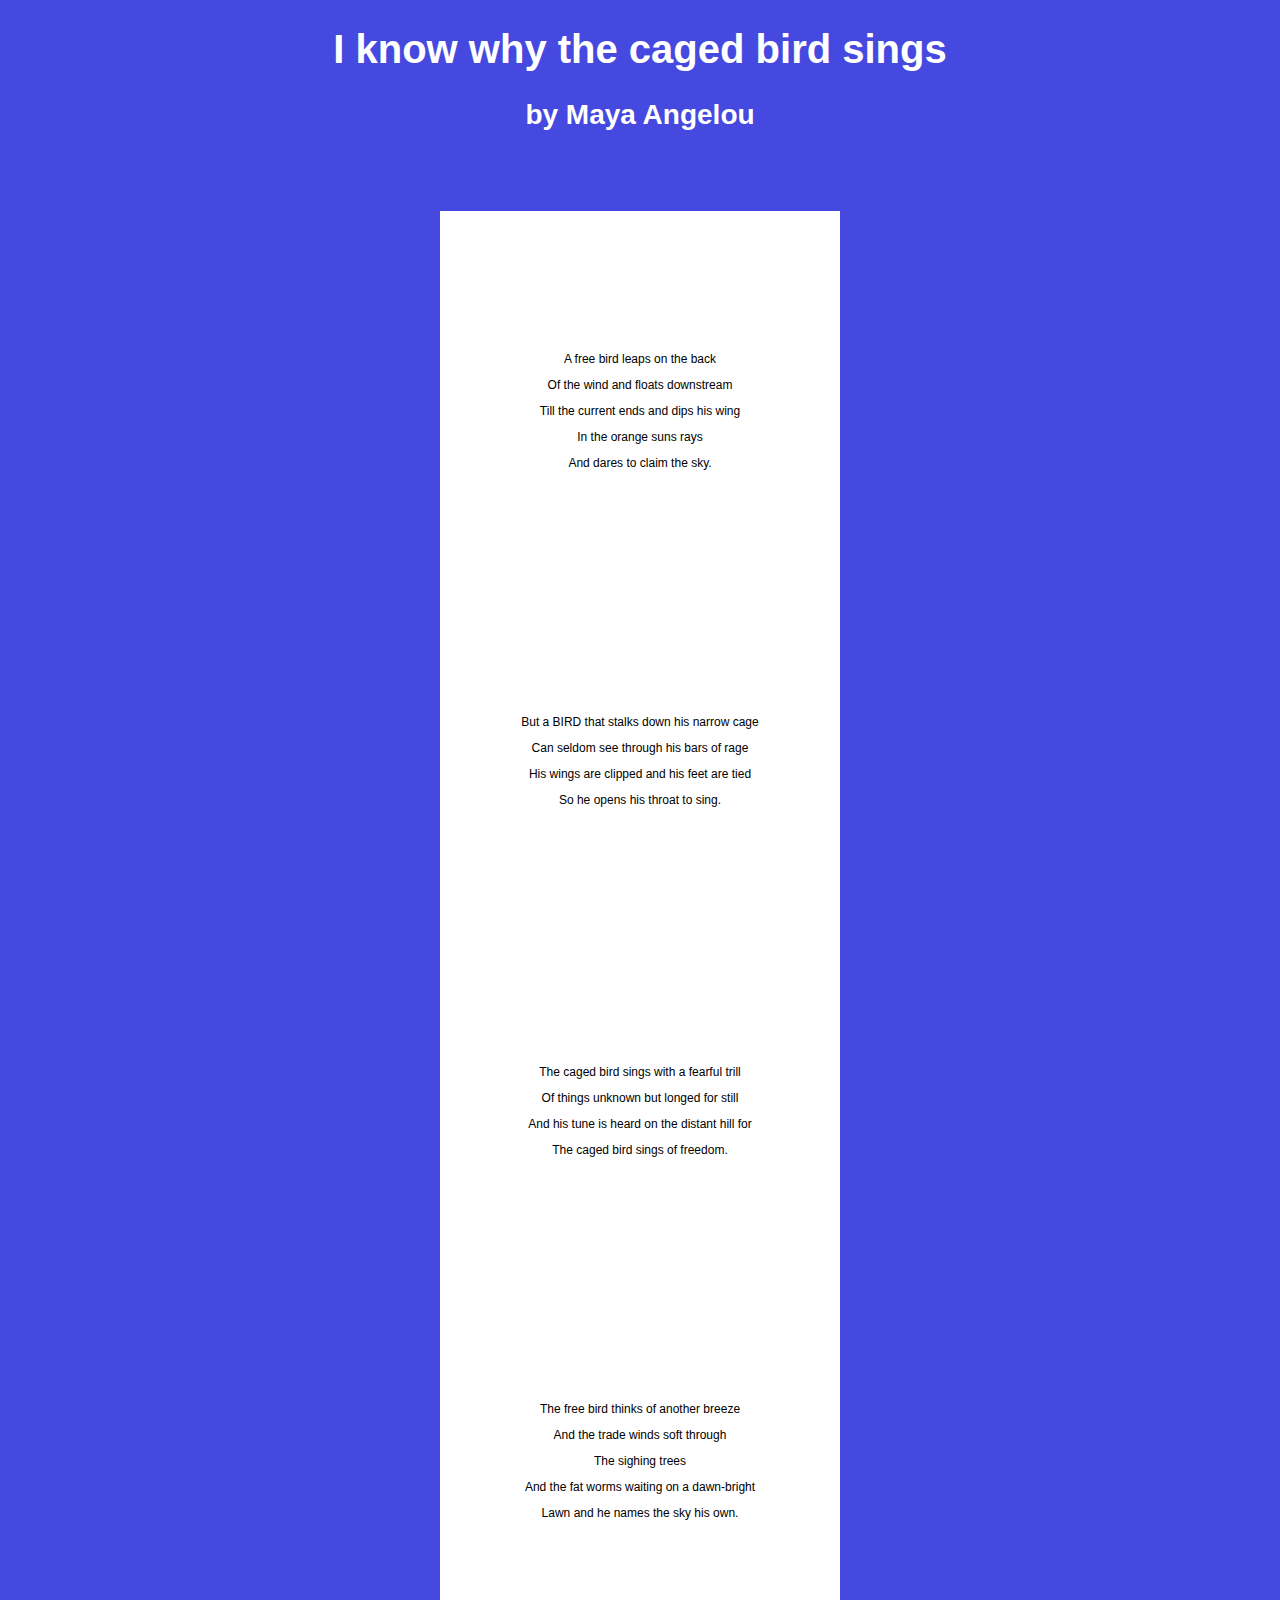
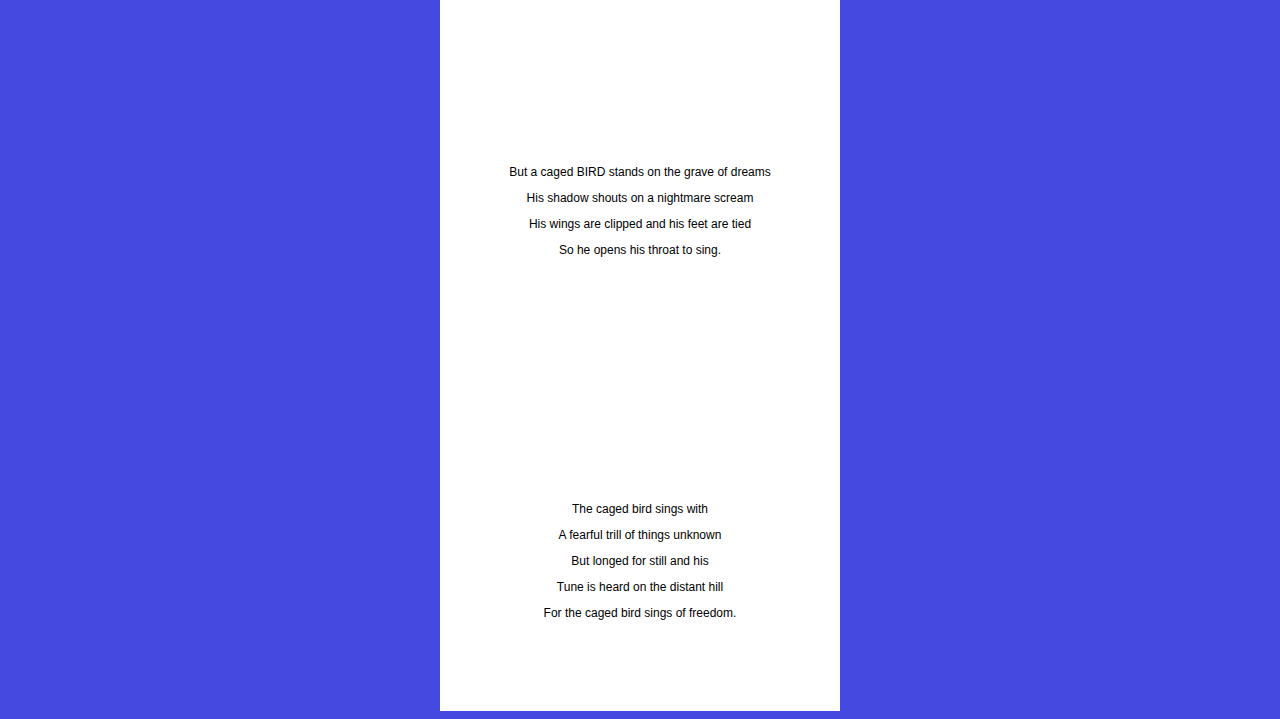
<file: index.html>
<!DOCTYPE html>
<html>
<head>
	<meta charset="utf-8">
	<meta name="viewport" content="width=device-width, initial-scale=1">
	<link rel="stylesheet" type="text/css" href="assets/style.css">
	<simos177>
	<git@github.com:simos177/jan-23.git>
	
		

</head>
<body>
	
	<div class= "header1">
	<h1>I know why the caged bird sings</h1>
	
	</div>

	<div class= "header2">
		<h1>by Maya Angelou</h1>
		</div>

	<div class= "bodytext">
		<center>

	<div class= "text1">
		<p>A free bird leaps on the back</p>
		<p>Of the wind and floats downstream </p>
		<p>Till the current ends and dips his wing </p>
		<p>In the orange suns rays</p>
		<p>And dares to claim the sky.</p>
	</div>

	<div class= "text2">
		<p>But a BIRD that stalks down his narrow cage</p>
		<p>Can seldom see through his bars of rage</p>
		<p>His wings are clipped and his feet are tied</p>
		<p>So he opens his throat to sing.</p>
	</div>

	<div class= "text3">
		<p>The caged bird sings with a fearful trill</p>
		<p>Of things unknown but longed for still</p>
		<p>And his tune is heard on the distant hill for</p>
		<p>The caged bird sings of freedom.</p>
	</div>

	<div class= "text4">
		<p>The free bird thinks of another breeze</p>
		<p>And the trade winds soft through</p>
		<p>The sighing trees</p>
		<p>And the fat worms waiting on a dawn-bright</p>
		<p>Lawn and he names the sky his own.</p>
	</div>

	<div class= "text4">
		<p>But a caged BIRD stands on the grave of dreams</p>
		<p>His shadow shouts on a nightmare scream</p>
		<p>His wings are clipped and his feet are tied</p>
		<p>So he opens his throat to sing.</p>
	</div>

	<div class= "text4">
		<p>The caged bird sings with</p>
		<p>A fearful trill of things unknown</p>
		<p>But longed for still and his</p>
		<p>Tune is heard on the distant hill</p>
		<p>For the caged bird sings of freedom.</p>
	</div>
</center>
</div>

</body>
</html>
</file>
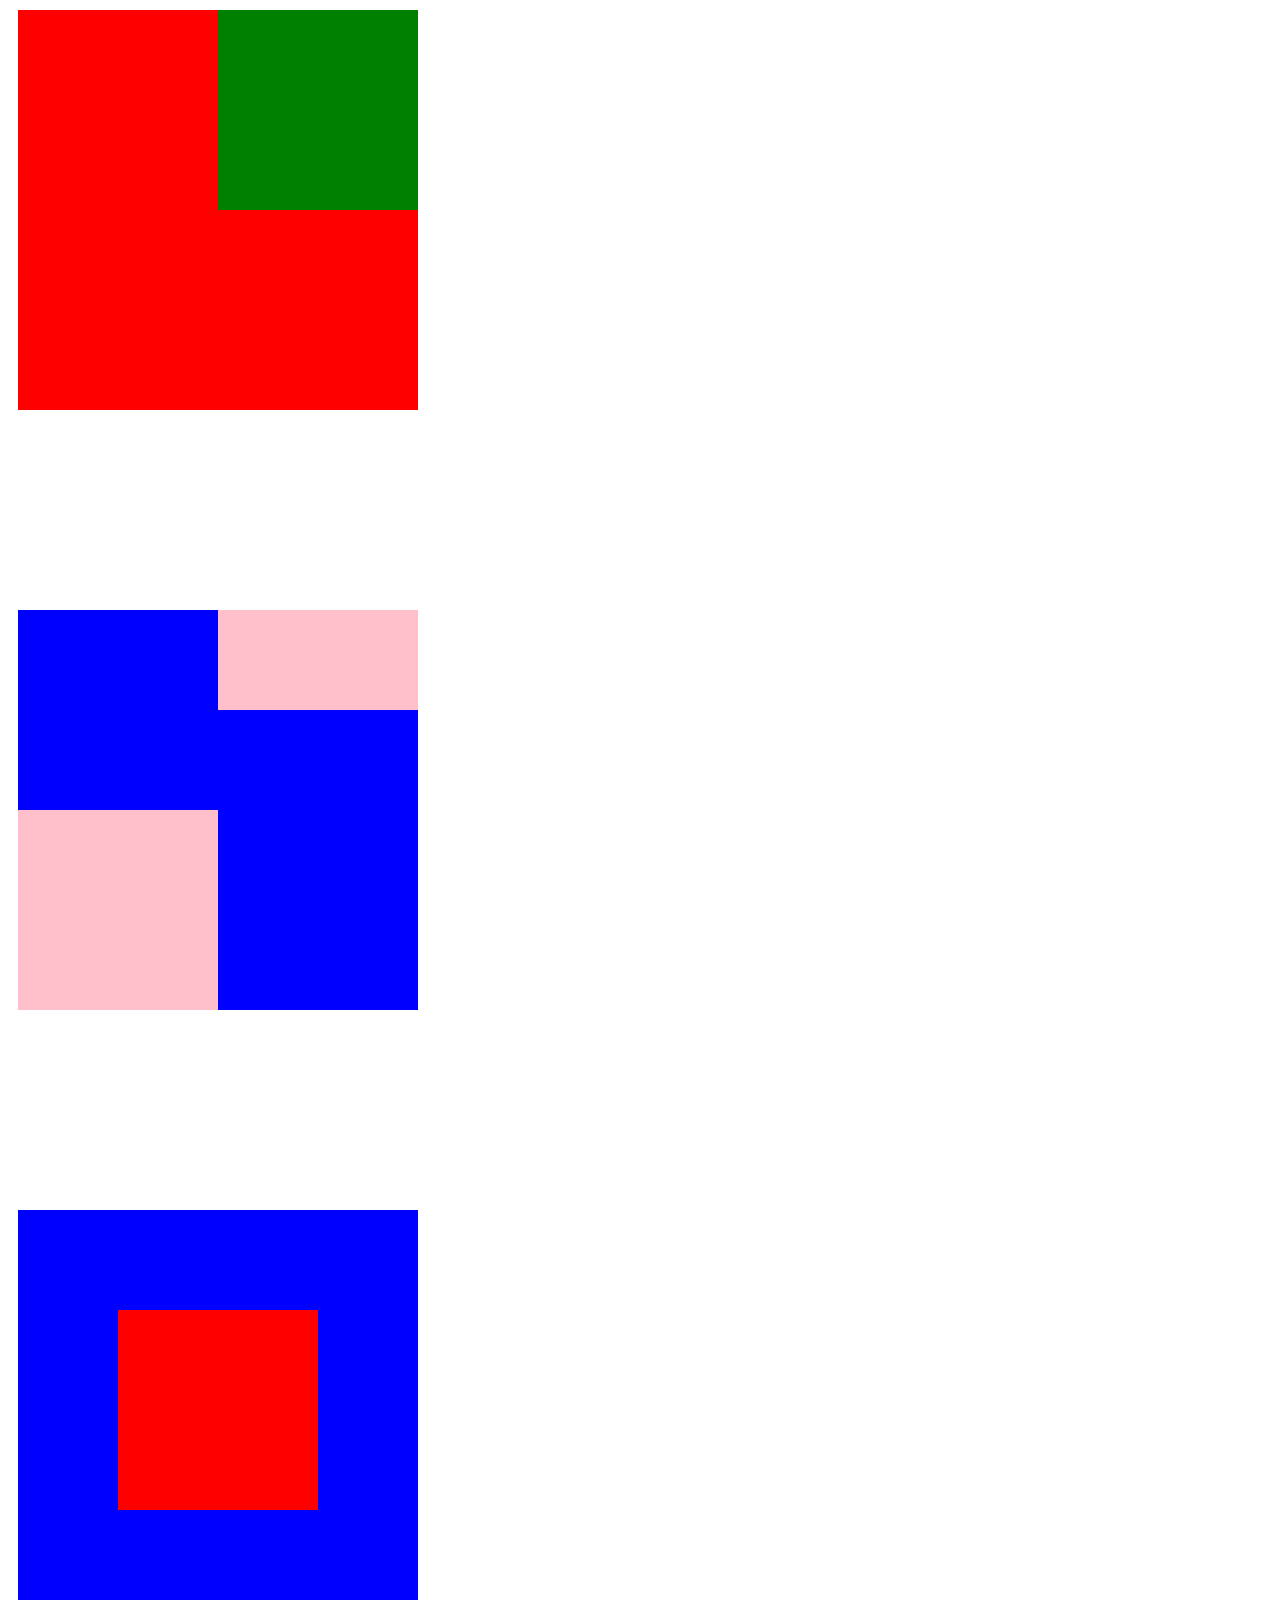
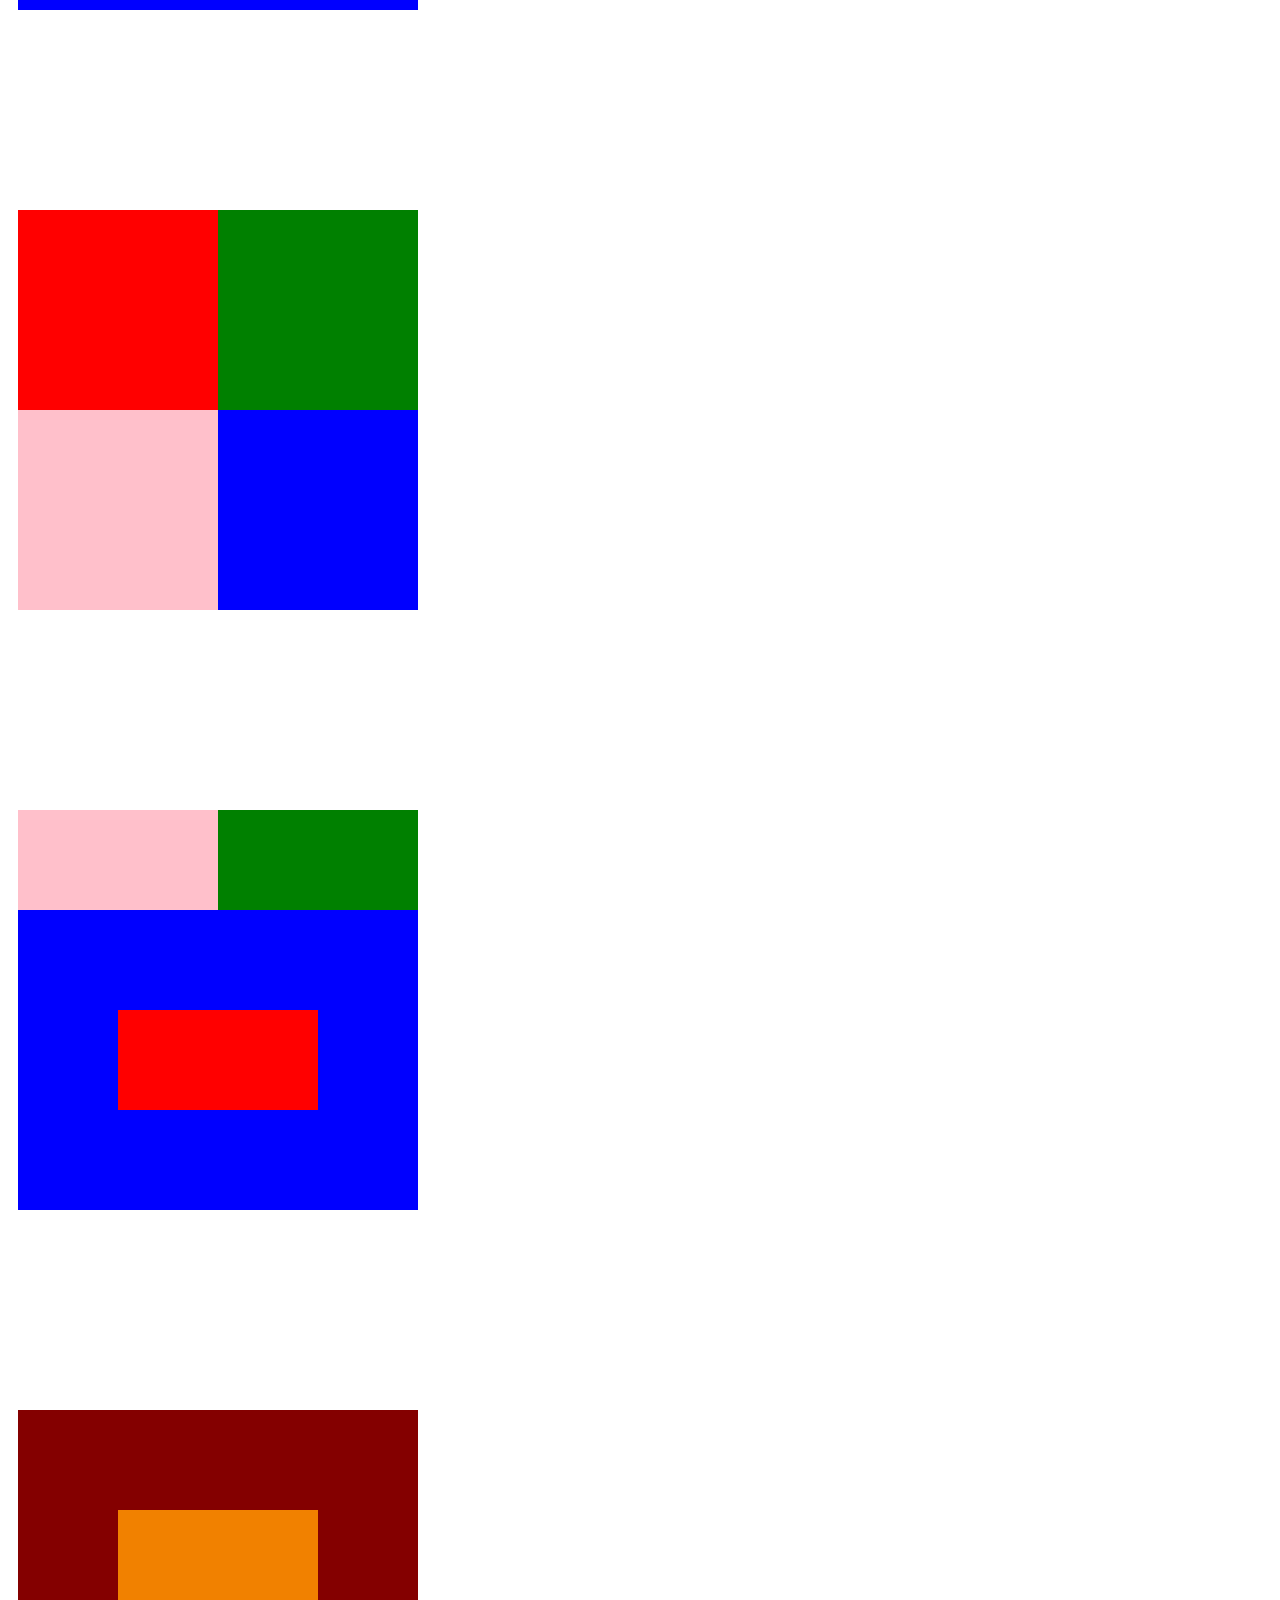
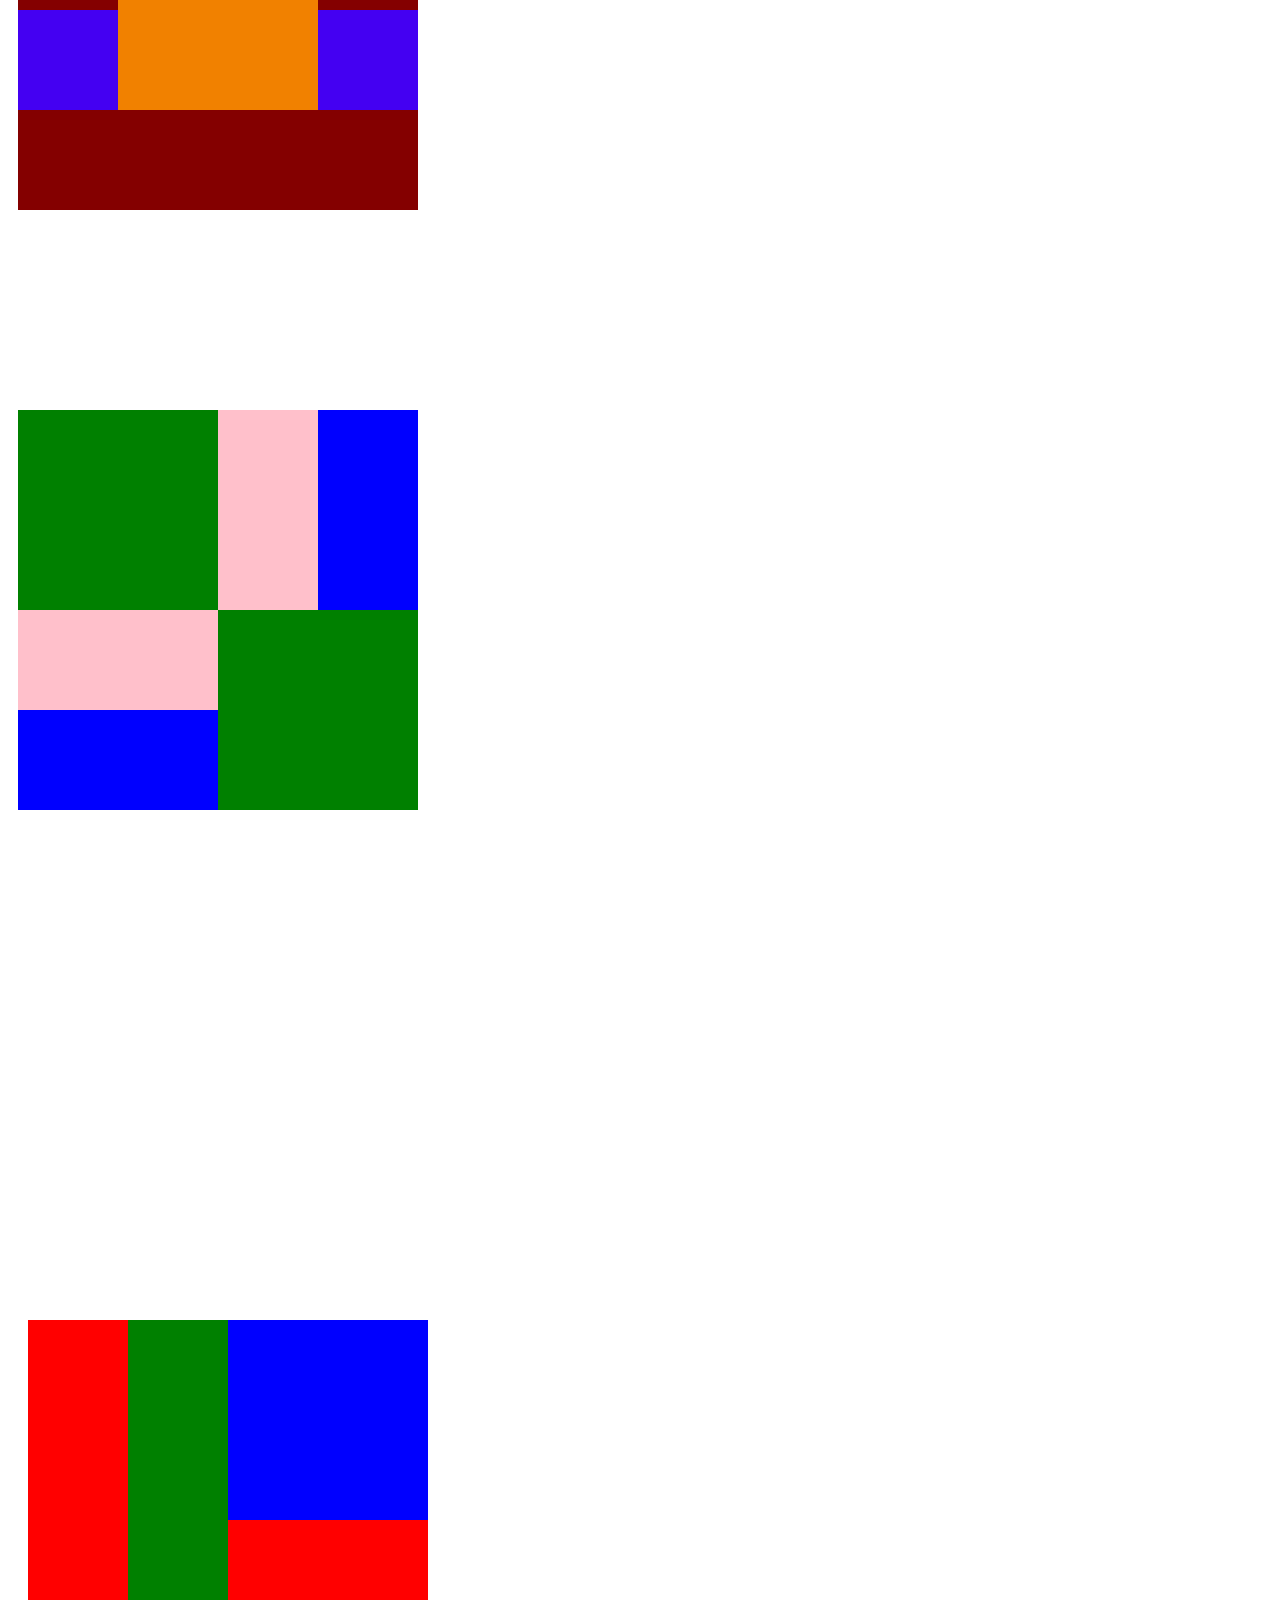
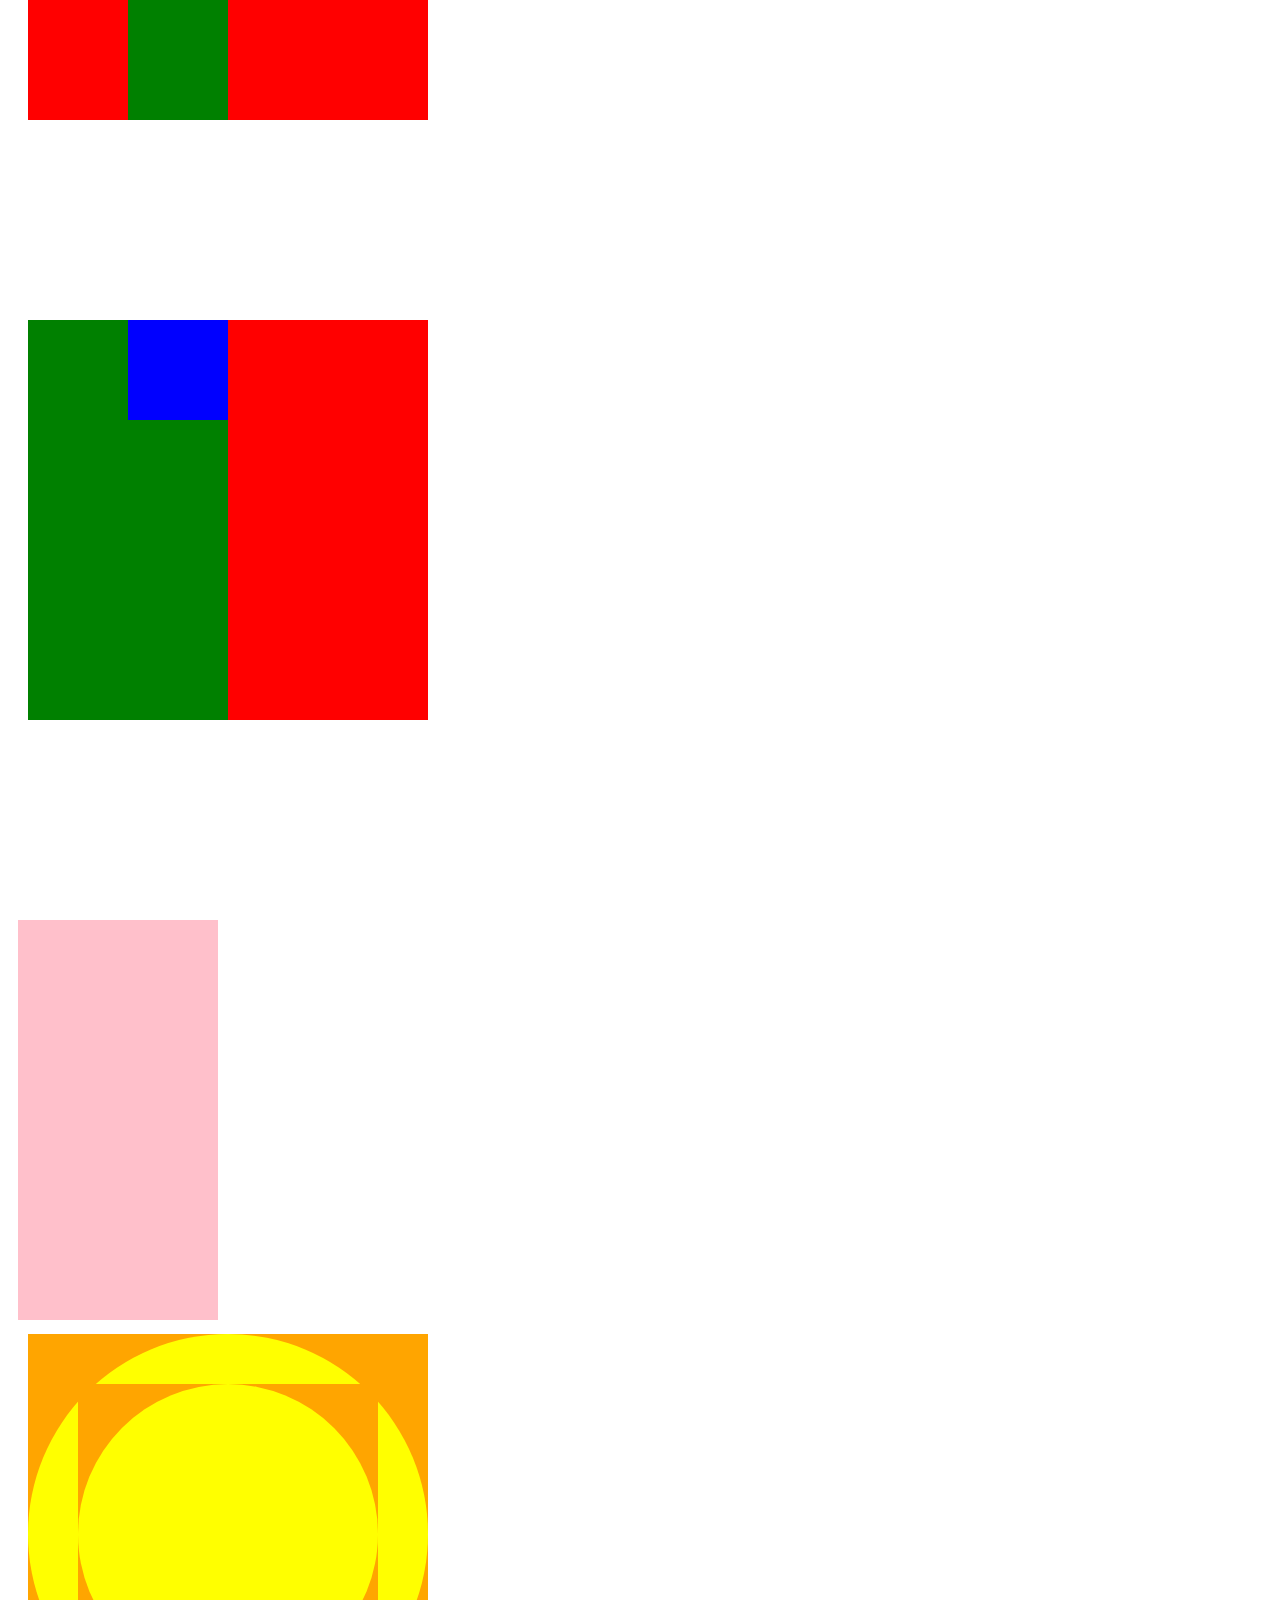
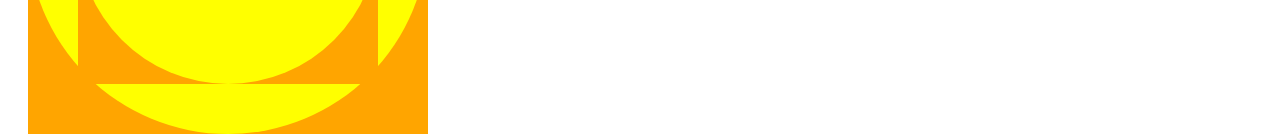
<file: type.html>
<!DOCTYPE html>
<html>
<head>
	<title></title>

	<style type="text/css">

		.square1{
			position: relative;
			width: 400px;
			height: 400px;
			margin: 10px;
			margin-bottom: 200px;
			background-color: red;
		}

		.square1_small{
			position: relative;
			width: 50%;
			height: 50%;
			background-color: green;
			margin-left: 200px;
		}

		.square2{
			position: relative;
			width: 400px;
			height: 400px;
			margin: 10px;
			margin-bottom: 200px;
			background-color: blue;
		}

		.square2_small{
			position: relative;
			width: 50%;
			height: 25%;
			background-color: pink;
			margin-left: 200px;
		}

		.square2_bottom{
			position: relative;
			width: 50%;
			height: 50%;
			background-color: pink;
			margin-top: 100px;
		}
		.square3{
			position: relative;
			width: 200px;
			height: 200px;
			margin: 10px;
			border-style: solid;
			border-color: blue;
			border-width: 100px;
			margin-bottom: 200px;
			background-color: red;
		}

		.square4{
			position: relative;
			width: 400px;
			height: 400px;
			margin: 10px;
			margin-bottom: 200px;
			background-color: red;
		}

		.square4_small1{
			position: relative;
			width: 50%;
			height: 50%;
			background-color: green;
			margin-left: 200px;
		}

		.square4_small2, .square4_small3{
			display: inline-block;
		}

		.square4_small2{
			position: relative;
			width: 50%;
			height: 50%;
			background-color: pink;
			
		}

		.square4_small3{
			position: relative;
			width: 50%;
			height: 50%;
			background-color: blue;
			margin-left: 200px;
			bottom:204px;
			
		}

		.square5{
			position: relative;
			width: 400px;
			height: 400px;
			margin: 10px;
			margin-bottom: 200px;
			background-color: pink;
		}

		.square5_middle{
			position: relative;
			width: 200px;
			height: 100px;
			border-style: solid;
			border-color: blue;
			border-width: 100px;
			background-color: red;
			top:0px;

		}

		.square5_small1{
			position: relative;
			width: 50%;
			height: 25%;
			background-color: green;
			margin-left: 200px;

		}



		.square6{
			position: relative;
			width: 400px;
			height: 400px;
			margin: 10px;
			margin-bottom: 200px;
			background-color: #840000;
		}

		.small_square, .middle_square{
			display: inline-block;
			vertical-align: bottom;
		}

		.small_square{
			width: 25%;
			height: 25%;
			margin-top: 50%;
			background-color: #4400f2;
		}

		.middle_square{
			width: 50%;
			height: 50%;
			background-color: #f18100;
		}

		.square7{
			position: relative;
			width: 400px;
			height: 400px;
			margin: 10px;
			margin-bottom: 200px;
			background-color: green;
		}

		.square7_small1{
			position: relative;
			width: 200px;
			height: 200px;
			margin: 0px;
			margin-bottom: 500px;
			top: 50%;
			background-color: pink;
		}

		.square7_small2{
			position: relative;
			width: 200px;
			height: 200px;
			margin: 0px;
			margin-left: 50%;
			bottom: 700px;
			background-color: pink;
		}
		
		.square7_tiny1{
			position: relative;
			width: 200px;
			height: 100px;
			margin: 0px;
			margin-bottom: 500px;
			top: 50%;
			background-color: blue;
		}

		.square7_tiny2{
			position: relative;
			width: 100px;
			height: 200px;
			margin: 0px;
			margin-left: 50%;
			bottom: 0px;
			background-color: blue;
		}

		.square7_circle{
			position: absolute;
			width: 100px;
			height: 100px;
			border-radius: 50%;
			color-background: red;
			margin-left: 50%;
		}

		.square8{
			position: relative;
			width: 400px;
			height: 400px;
			margin: 10px;
			margin-bottom: 200px;
			background-color: red;
		}

		.square8_long{
			position: relative;
			width: 25%;
			height: 400px;
			margin-left: 25%;
			background-color: green;
		}

		.square8_small{
			position: absolute;
			width: 50%;
			height: 200px;
			background-color: blue;
			margin-left: 200px;
			top: 0px;	
		}

		.square9{
			position: relative;
			width: 400px;
			height: 400px;
			margin: 10px;
			margin-bottom: 200px;
			background-color: red;
		}

		.square9_long{
			position: relative;
			width: 50%;
			height: 400px;
			background-color: green;
			bottom: 0px;
		}

		/*.square9_long2{
			position: relative;
			width: 50%;
			height: 400px;
			margin-left: 50%;
			background-color: red;
		}*/

		/*.square9_small12{
			width: 100px;
			height: 100px;
			background-color: blue;
			margin-right: 50%;
			top: 100px;

		}*/

		.square9_small1{
			width: 100px;
			height: 100px;
			background-color: blue;
			margin-left: 50%;
			bottom: 200px;
		}

		.square10{
			position: relative;
			width: 400px;
			height: 400px;
			margin: 10px;
			margin-bottom: 200px;
			background-color: orange;
		}

		.square10_circle{
			position: relative;
			width: 400px;
			height: 400px;
			margin-bottom: 200px;
			border-radius: 50%;
			background-color: yellow;
		}

		.square102{
			position: relative;
			width: 300px;
			height: 300px;
			margin-left: 50px;
			top: 50px;
			background-color: orange;
		}

		.square10_circle2{
			position: relative;
			width: 300px;
			height: 300px;
			margin-bottom: 200px;
			border-radius: 50%;
			background-color: yellow;
		}

		#wrapper{
			width: 400px;
			height: 400px;

		}

		.half{
			display: inline-block;
			width: 200px;
			height: 400px;
		}

		#left{
			background-color: pink;
		}

		#right{
			background-color: blue;
		}

		.quater{
			width: 100px;
			height: 100px;
			background-color: purple;
		}

		.first{
			margin-top: 100px;
			margin-left: 100px;
		}


		

	</style>

</head>
<body>

<div class="square1">
	<div class="square1_small"></div>
</div>

<div class="square2">
	<div class="square2_small"></div>
	<div class="square2_bottom"></div>
</div>

<div class="square3">
	<div class="square3_small"></div>
</div>

<div class="square4">
	<div class="square4_small1"></div>
	<div class="square4_small2"></div>
	<div class="square4_small3"></div>
</div>

<div class="square5">
	<div class="square5_small1"></div
	><div class="square5_small2"></div
	><div class="square5_middle"></div>
</div>


<div class="square6">
		<div class="small_square"></div
		><div class="middle_square"></div
		><div class="small_square"></div>
	</div>

<div class="square7">
	<div class="square7_small1">
		<div class="square7_tiny1"></div>
	</div>
	<div class="square7_small2">
		<div class="square7_tiny2"></div>
	</div>
	<div class="square7_circle">
		<div class="square7_tri"></div>
	</div>
	

<div class="square8">
	<div class="square8_long"></div>
	<div class="square8_small"></div>
</div>

<div class="square9">
	<div class="square9_long2">
		<div class="square9_small12"></div>
		<div class="square9_small22"></div>
	</div>
	<div class="square9_long">
		<div class="square9_small1"></div>
		<div class="square9_small2"></div>
	</div>
</div>

<div id="wrapper">
	<div class="half" id="left">
		<div class="quarter" id="first"
	</div>
	<div class="half"></div>




<div class="square10">
	<div class="square10_circle">
		<div class="square102">
		<div class="square10_circle2"></div>
		</div>
	</div>
</div>














		


	
</body>
</html>
</file>
<file: assets/style.css>
/* boilerplate */

body{
	background: #4649df;
    font-size:12px; 
    font-family: Futura, sans-serif;
    color: #ffffff;
}

.header1{
	font-size:20px; 
    font-family: Futura, sans-serif;
    color: #ffffff;
    text-align: center;
}

.header2{
	font-size:14px; 
    font-family: Futura, sans-serif;
    color: #ffffff;
    text-align: center;
    margin-bottom: 80px;
}

.text1,.text2,.text3,.text4,.text5{
    font-size:12px; 
    font-family: Futura, sans-serif;
    color: #000000; 
    background-color:#ffff;
    height: 300px;
    width: 400px;
    align-content:center;
    padding-top: 50px;
}
</file>
